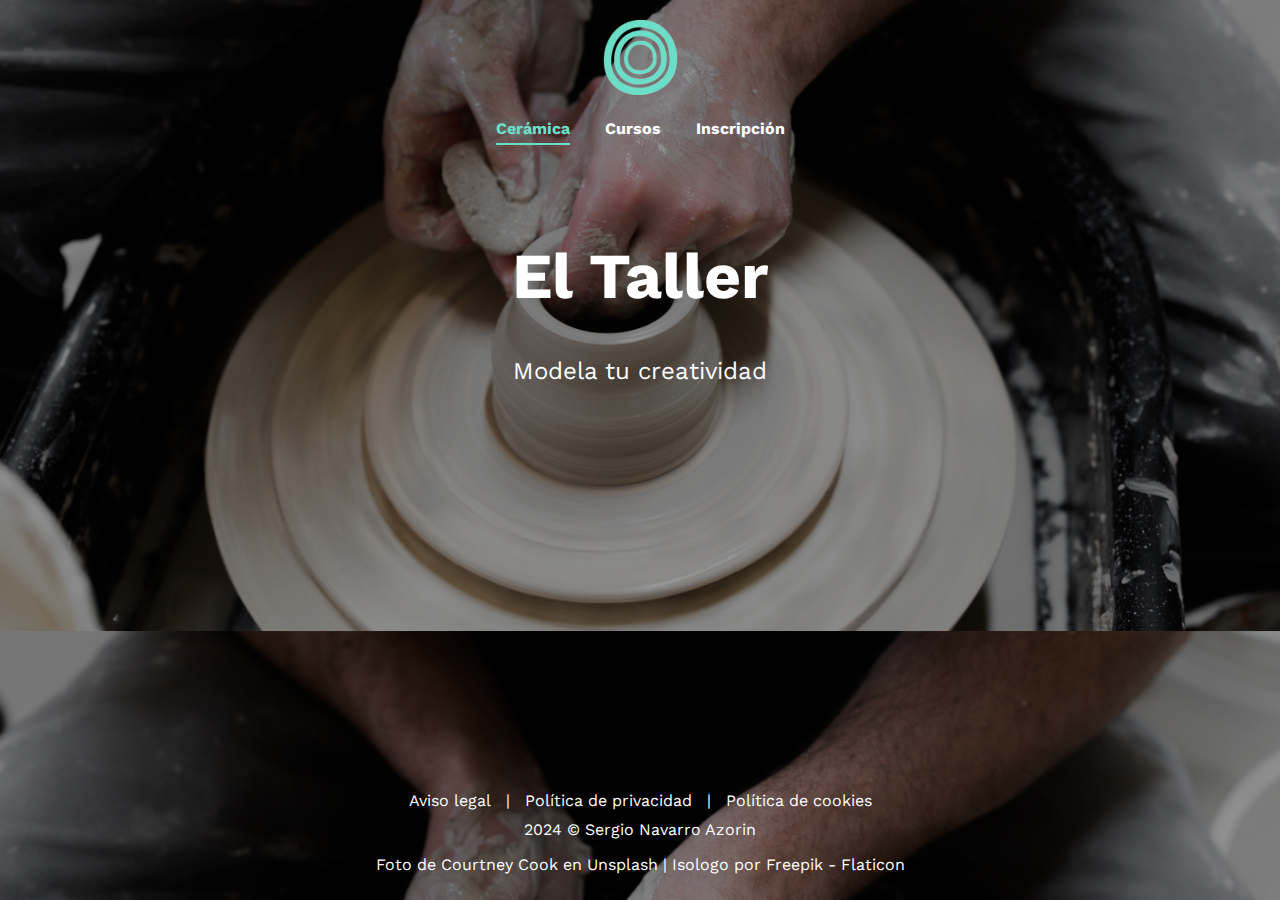
<file: index.html>
<!DOCTYPE html>
<html lang="es">
<head>
    <meta charset="UTF-8">
    <meta name="viewport" content="width=device-width, initial-scale=1.0">
    <title>El Taller - Cerámica</title>
    <link rel="stylesheet" href="estilos-index.css">
    <link href="https://fonts.googleapis.com/css2?family=Work+Sans:wght@400;700&display=swap" rel="stylesheet">
</head>
<body>

    <!-- Cabecera -->
    <header>
        <a href="index.html"><img src="img/isologo-taller.png" alt="Isologo de El Taller"></a>
    </header>

    <!-- Menú de navegación -->
    <nav>
        <a href="que-es-la-ceramica.html" class="active">Cerámica</a>
        <a href="cursos.html">Cursos</a>
        <a href="inscripcion-cursos.html">Inscripción</a>
    </nav>

    <!-- Contenido principal -->
    <main>
        <section class="contenido-principal">
            <h1>El Taller</h1>
            <p class="subtitulo">Modela tu creatividad</p>
        </section>
    </main>

    <!-- Pie de página -->
    <footer>
        <a href="#">Aviso legal</a> | <a href="#">Política de privacidad</a> | <a href="#">Política de cookies</a>
        <p>2024 © Sergio Navarro Azorin</p>
        <p>Foto de Courtney Cook en Unsplash | Isologo por Freepik - Flaticon</p>
    </footer>

</body>
</html>
</file>
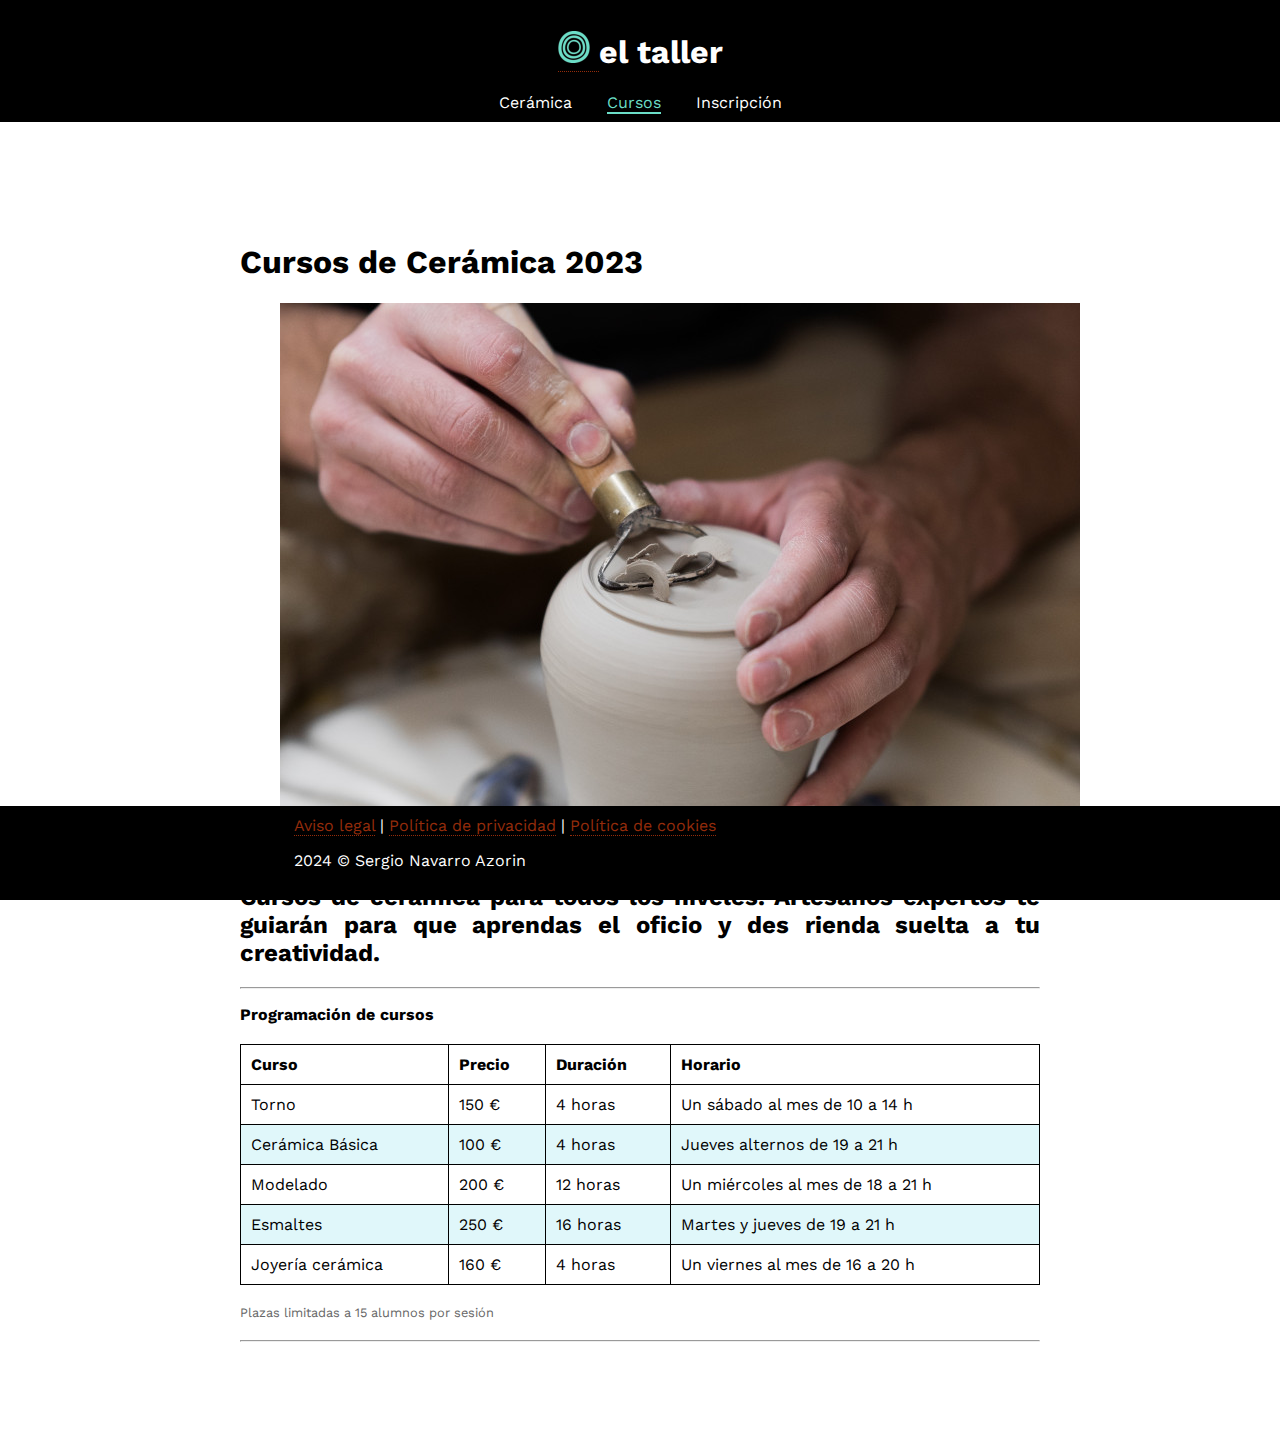
<file: cursos.html>
<!DOCTYPE html>
<html lang="es">
<head>
    <!-- Configuración básica del documento -->
    <meta charset="UTF-8">
    <meta name="viewport" content="width=device-width, initial-scale=1.0">
    <title>Cursos de Cerámica - El Taller</title>
    
    <!-- Estilos externos y tipografía -->
    <link rel="stylesheet" href="estilos.css">
    <link href="https://fonts.googleapis.com/css2?family=Work+Sans:wght@400;700&display=swap" rel="stylesheet">
</head>
<body>

    <!-- Cabecera principal -->
    <header>
        <!-- Incluyo el logotipo con enlace al inicio -->
        <h1>
            <a href="index.html"> 
                <img src="img/favicon-32x32.png" alt="Isologo de El Taller">
            </a> 
            el taller
        </h1>

        <!-- Menú de navegación -->
        <nav>
            <!-- Resalto la página activa con la clase "active" -->
            <a href="que-es-la-ceramica.html">Cerámica</a>
            <a href="cursos.html" class="active">Cursos</a>
            <a href="inscripcion-cursos.html">Inscripción</a>
        </nav>
    </header>

    <!-- Contenido principal de la página -->
    <main>
        <!-- Título principal para la sección de cursos -->
        <h1>Cursos de Cerámica 2023</h1>

        <!-- Imagen principal de la sección con créditos -->
        <figure>
            <img src="img/cursos-ceramica.jpg" alt="Cerámica moldeada y esmaltada en un taller de artesanía" class="img-curso">
            <figcaption>
                <em>© Foto de <a href="https://unsplash.com/@courtneymcook" target="_blank">Courtney Cook</a> en 
                <a href="https://unsplash.com/es/fotos/jZLozXwxgbo" target="_blank">Unsplash</a></em>
            </figcaption>
        </figure>

        <!-- Breve introducción destacada sobre los cursos -->
        <p class="parrafo-destacado">Cursos de cerámica para todos los niveles. Artesanos expertos te guiarán para que aprendas el oficio y des rienda suelta a tu creatividad.</p>

        <!-- Línea separadora para organizar visualmente el contenido -->
        <hr>
        
        <!-- Encabezado para la tabla de programación -->
        <p class="programacion-cursos"><strong>Programación de cursos</strong></p>

        <!-- Tabla de horarios y precios -->
        <table>
            <thead>
                <!-- Encabezados de las columnas -->
                <tr>
                    <th scope="col">Curso</th>
                    <th scope="col">Precio</th>
                    <th scope="col">Duración</th>
                    <th scope="col">Horario</th>
                </tr>
            </thead>
            <tbody>
                <!-- Fila: Curso de Torno -->
                <tr>
                    <td>Torno</td>
                    <td>150 €</td>
                    <td>4 horas</td>
                    <td>Un sábado al mes de 10 a 14 h</td>
                </tr>
                <!-- Fila: Curso de Cerámica Básica -->
                <tr>
                    <td>Cerámica Básica</td>
                    <td>100 €</td>
                    <td>4 horas</td>
                    <td>Jueves alternos de 19 a 21 h</td>
                </tr>
                <!-- Fila: Curso de Modelado -->
                <tr>
                    <td>Modelado</td>
                    <td>200 €</td>
                    <td>12 horas</td>
                    <td>Un miércoles al mes de 18 a 21 h</td>
                </tr>
                <!-- Fila: Curso de Esmaltes -->
                <tr>
                    <td>Esmaltes</td>
                    <td>250 €</td>
                    <td>16 horas</td>
                    <td>Martes y jueves de 19 a 21 h</td>
                </tr>
                <!-- Fila: Curso de Joyería Cerámica -->
                <tr>
                    <td>Joyería cerámica</td>
                    <td>160 €</td>
                    <td>4 horas</td>
                    <td>Un viernes al mes de 16 a 20 h</td>
                </tr>
            </tbody>
        </table>

        <!-- Nota sobre las plazas limitadas -->
        <p class="creditos-imagen">Plazas limitadas a 15 alumnos por sesión</p>

        <!-- Otra línea separadora -->
        <hr>
    </main>

    <!-- Pie de página -->
    <footer>
        <!-- Enlaces a las políticas legales -->
        <a href="#">Aviso legal</a> | 
        <a href="#">Política de privacidad</a> | 
        <a href="#">Política de cookies</a>
        
        <!-- Información de derechos de autor -->
        <p>2024 © Sergio Navarro Azorin</p>
    </footer>

</body>
</html>
</file>
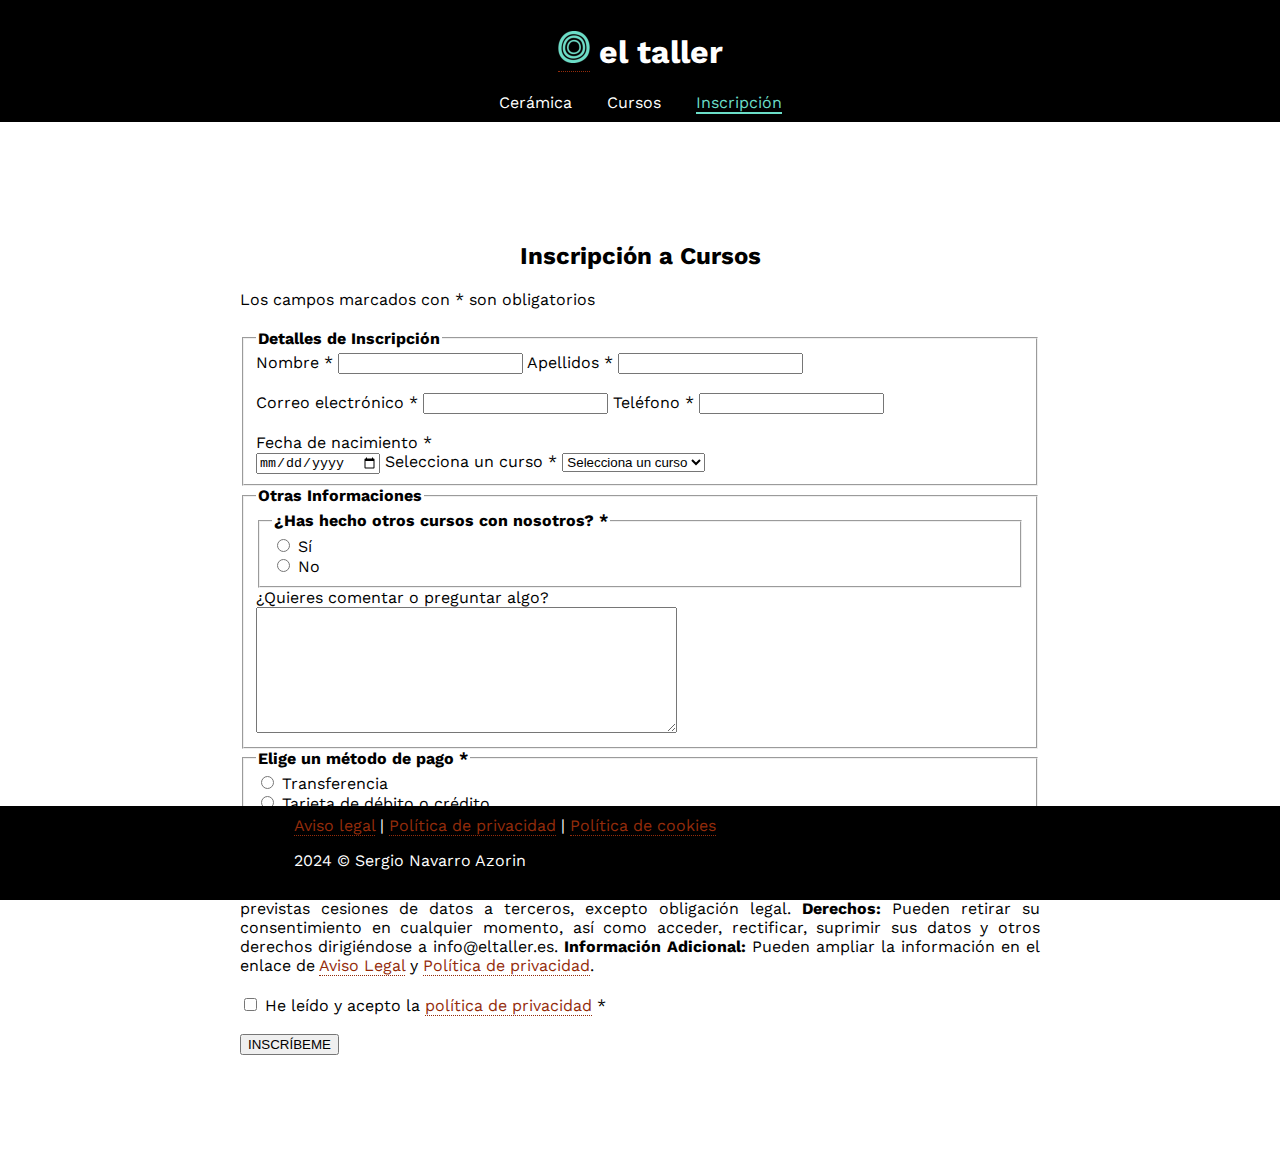
<file: inscripcion-cursos.html>
<!DOCTYPE html>
<html lang="es">
<head>
    <!-- Establezco el juego de caracteres y la configuración para dispositivos móviles -->
    <meta charset="UTF-8">
    <meta name="viewport" content="width=device-width, initial-scale=1.0">
    
    <!-- Título de la página -->
    <title>Inscripción a Cursos - El Taller</title>
    
    <!-- Incluyo los estilos personalizados y la fuente desde Google Fonts -->
    <link rel="stylesheet" href="estilos.css">
    <link href="https://fonts.googleapis.com/css2?family=Work+Sans:wght@400;700&display=swap" rel="stylesheet">
</head>
<body>

    <!-- Cabecera -->
    <header>
        <!-- Hago que el isologo sea un enlace al inicio, seguido del nombre del taller -->
        <h1><a href="index.html"><img src="img/favicon-32x32.png" alt="Isologo de El Taller"></a> el taller</h1>
    
        <!-- Menú de navegación con enlaces a las demás páginas -->
        <nav>
            <a href="que-es-la-ceramica.html">Cerámica</a>
            <a href="cursos.html">Cursos</a>
            <!-- Destaco la página actual con la clase 'active' -->
            <a href="inscripcion-cursos.html" class="active">Inscripción</a>
        </nav>
    </header>

    <!-- Contenido principal -->
    <main>
        <!-- Título principal de la sección -->
        <h2>Inscripción a Cursos</h2>
        <!-- Mensaje aclaratorio para los campos obligatorios -->
        <p>Los campos marcados con * son obligatorios</p>

        <!-- Formulario para recopilar los datos de inscripción -->
        <form action="#" method="post">
            
            <!-- Agrupo los datos básicos en un conjunto de campos -->
            <fieldset>
                <legend><strong>Detalles de Inscripción</strong></legend>

                <!-- Campo para el nombre del usuario -->
                <label for="nombre">Nombre *</label>
                <input type="text" id="nombre" name="nombre" required>

                <!-- Campo para los apellidos del usuario -->
                <label for="apellidos">Apellidos *</label>
                <input type="text" id="apellidos" name="apellidos" required><br><br>

                <!-- Campo para el correo electrónico -->
                <label for="email">Correo electrónico *</label>
                <input type="email" id="email" name="email" required>

                <!-- Campo para el teléfono -->
                <label for="telefono">Teléfono *</label>
                <input type="tel" id="telefono" name="telefono" required><br><br>

                <!-- Campo para la fecha de nacimiento -->
                <label for="fecha-nacimiento">Fecha de nacimiento *</label><br>
                <input type="date" id="fecha-nacimiento" name="fecha-nacimiento" required>

                <!-- Menú desplegable para seleccionar el curso -->
                <label for="curso">Selecciona un curso *</label>
                <select id="curso" name="curso" required>
                    <option value="" disabled selected>Selecciona un curso</option>
                    <option value="ceramica">Cerámica</option>
                    <option value="alfareria">Alfarería</option>
                    <option value="encaje">Encaje de Bolillos</option>
                </select>
            </fieldset>

            <!-- Agrupo información adicional -->
            <fieldset>
                <legend><strong>Otras Informaciones</strong></legend>

                <!-- Subgrupo para los cursos previos realizados -->
                <fieldset>
                    <legend><strong>¿Has hecho otros cursos con nosotros? *</strong></legend>
                    <label><input type="radio" name="cursos-previos" value="si" required> Sí</label><br>
                    <label><input type="radio" name="cursos-previos" value="no" required> No</label><br>
                </fieldset> 
                  
                <!-- Campo de texto para comentarios opcionales -->
                <label for="comentarios">¿Quieres comentar o preguntar algo?</label><br>
                <textarea id="comentarios" name="comentarios" rows="8" cols="50"></textarea>
            </fieldset>

            <!-- Agrupo opciones de pago -->
            <fieldset>
                <legend><strong>Elige un método de pago *</strong></legend>

                <!-- Opciones de método de pago -->
                <label><input type="radio" name="metodo-pago" value="transferencia" required> Transferencia</label><br>
                <label><input type="radio" name="metodo-pago" value="tarjeta" required> Tarjeta de débito o crédito</label><br>
                <label><input type="radio" name="metodo-pago" value="efectivo" required> En efectivo</label><br>
            </fieldset>

            <!-- Información sobre protección de datos -->
            <p>
                INFORMACIÓN SOBRE PROTECCIÓN DE DATOS DE <strong>EL TALLER. Finalidades:</strong> recogida de datos para la inscripción en los cursos.
                <strong>Legitimación:</strong> Consentimiento del interesado.
                <strong>Destinatarios:</strong> No están previstas cesiones de datos a terceros, excepto obligación legal.
                <strong>Derechos:</strong> Pueden retirar su consentimiento en cualquier momento, así como acceder, rectificar, suprimir sus datos y otros derechos
                dirigiéndose a info@eltaller.es.
                <strong>Información Adicional:</strong> Pueden ampliar la información en el enlace de <a href="#">Aviso Legal</a> y <a href="#">Política de privacidad</a>.
            </p>
            
            <!-- Casilla de aceptación de la política de privacidad -->
            <label><input type="checkbox" name="privacidad" required> He leído y acepto la <a href="#">política de privacidad</a> *</label><br><br>

            <!-- Botón para enviar el formulario -->
            <button type="submit">INSCRÍBEME</button>
        </form>
    </main>

    <!-- Pie de página -->
    <footer>
        <!-- Enlaces a políticas legales -->
        <a href="#">Aviso legal</a> | <a href="#">Política de privacidad</a> | <a href="#">Política de cookies</a>
        <p>2024 © Sergio Navarro Azorin</p>
    </footer>

</body>
</html>
</file>
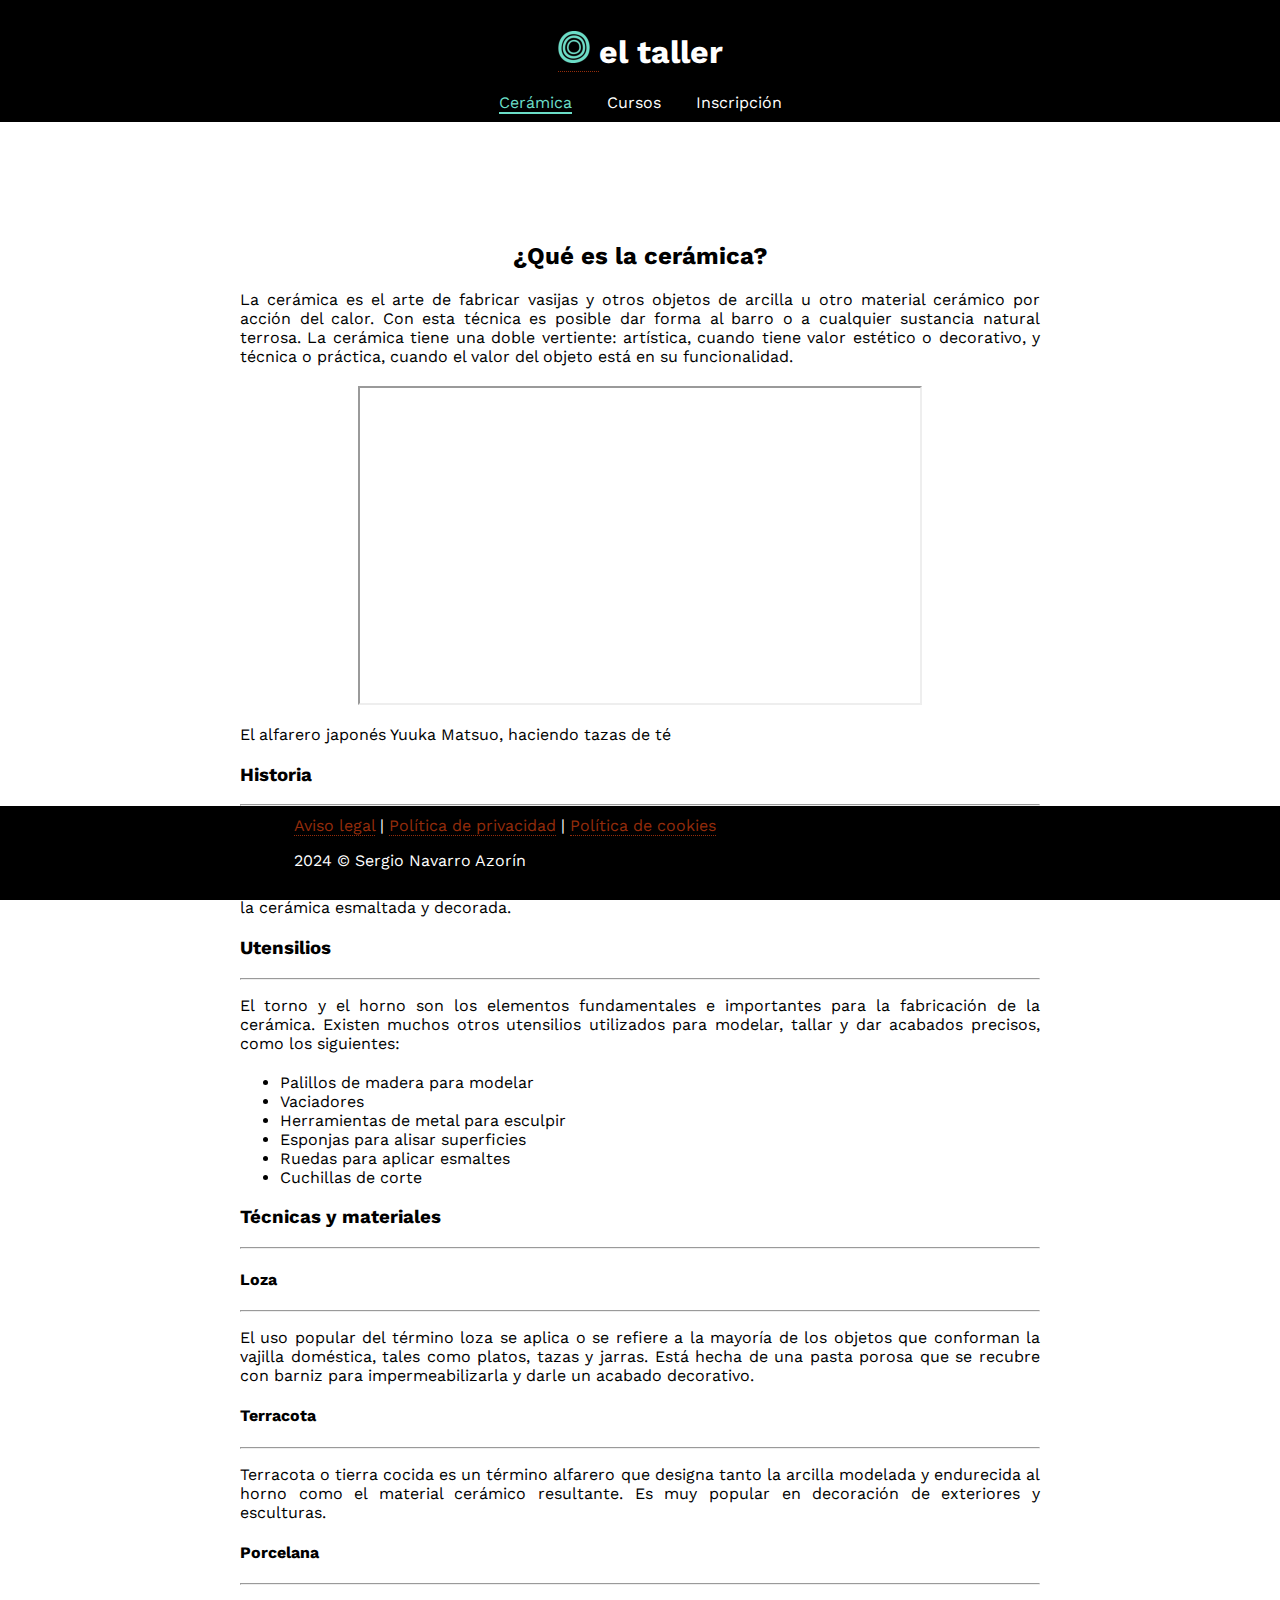
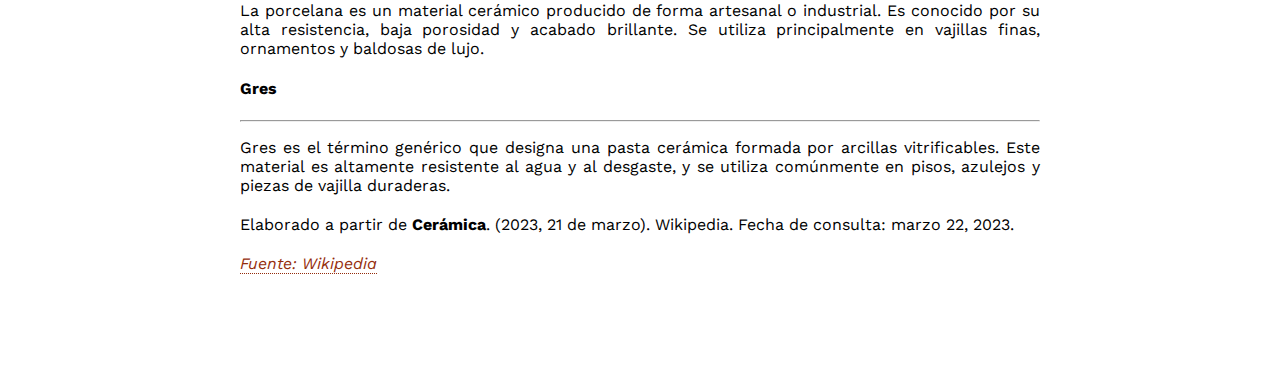
<file: que-es-la-ceramica.html>
<!DOCTYPE html>
<html lang="es">
<head>
    <!-- Establezco la codificación y configuración del documento -->
    <meta charset="UTF-8">
    <meta name="viewport" content="width=device-width, initial-scale=1.0">
    
    <!-- Defino el título de la página -->
    <title>¿Qué es la cerámica? - El Taller</title>
    
    <!-- Vinculo la hoja de estilos externa -->
    <link rel="stylesheet" href="estilos.css">
    
    <!-- Importo la fuente Work Sans desde Google Fonts -->
    <link href="https://fonts.googleapis.com/css2?family=Work+Sans:wght@400;700&display=swap" rel="stylesheet">
</head>
<body>

    <!-- Cabecera del sitio -->
    <header>
        <!-- Incluyo el isologo como enlace al inicio y el título del sitio -->
        <h1>
            <a href="index.html">
                <img src="img/favicon-32x32.png" alt="Isotipo de El Taller: icono de cerámica">
            </a> 
            el taller
        </h1>

        <!-- Menú de navegación principal -->
        <nav>
            <!-- Marco el enlace activo con la clase y atributo aria-current -->
            <a href="que-es-la-ceramica.html" class="active" aria-current="page">Cerámica</a>
            <a href="cursos.html">Cursos</a>
            <a href="inscripcion-cursos.html">Inscripción</a>
        </nav>
    </header>

    <!-- Contenido principal de la página -->
    <main>
        <!-- Encabezado del contenido principal -->
        <h2>¿Qué es la cerámica?</h2>

        <!-- Breve definición de la cerámica -->
        <p>
            La cerámica es el arte de fabricar vasijas y otros objetos de arcilla u otro material cerámico por acción del calor.
            Con esta técnica es posible dar forma al barro o a cualquier sustancia natural terrosa.
            La cerámica tiene una doble vertiente: artística, cuando tiene valor estético o decorativo, y técnica o práctica, 
            cuando el valor del objeto está en su funcionalidad.
        </p>

        <!-- Sección del video de YouTube -->
        <section id="video">
            <!-- Integro un video incrustado desde YouTube -->
            <iframe 
                width="560" 
                height="315" 
                src="https://www.youtube.com/embed/teqrk5vitto" 
                title="Yuuka Matsuo haciendo tazas de té" 
                allowfullscreen 
                aria-label="Video que muestra al alfarero Yuuka Matsuo trabajando en su arte">
            </iframe>
            <p>El alfarero japonés Yuuka Matsuo, haciendo tazas de té</p>
        </section>

        <!-- Sección sobre la historia de la cerámica -->
        <section id="historia">
            <h3>Historia</h3>
            <hr>
            <p>
                La invención de la cerámica se produjo durante el neolítico, cuando se hicieron necesarios recipientes para almacenar
                agua y alimentos. Las piezas de cerámica más antiguas conocidas son los vasos y figuras de barro cocido que datan de 
                aproximadamente el año 10 000 a. C., encontrados en Japón y China. Con el tiempo, las civilizaciones desarrollaron 
                técnicas avanzadas y estilos únicos, incluyendo la cerámica esmaltada y decorada.
            </p>
        </section>

        <!-- Sección sobre los utensilios usados en cerámica -->
        <section id="utensilios">
            <h3>Utensilios</h3>
            <hr>
            <p>
                El torno y el horno son los elementos fundamentales e importantes para la fabricación de la cerámica. Existen muchos 
                otros utensilios utilizados para modelar, tallar y dar acabados precisos, como los siguientes:
            </p>
            <ul>
                <li>Palillos de madera para modelar</li>
                <li>Vaciadores</li>
                <li>Herramientas de metal para esculpir</li>
                <li>Esponjas para alisar superficies</li>
                <li>Ruedas para aplicar esmaltes</li>
                <li>Cuchillas de corte</li>
            </ul>
        </section>

        <!-- Sección sobre técnicas y materiales -->
        <section id="tecnicas">
            <h3>Técnicas y materiales</h3>
            <hr>

            <!-- Subsección: Loza -->
            <article id="loza">
                <h4>Loza</h4>
                <hr>
                <p>
                    El uso popular del término loza se aplica o se refiere a la mayoría de los objetos que conforman la vajilla doméstica,
                    tales como platos, tazas y jarras. Está hecha de una pasta porosa que se recubre con barniz para impermeabilizarla 
                    y darle un acabado decorativo.
                </p>
            </article>

            <!-- Subsección: Terracota -->
            <article id="terracota">
                <h4>Terracota</h4>
                <hr>
                <p>
                    Terracota o tierra cocida es un término alfarero que designa tanto la arcilla modelada y endurecida al horno como 
                    el material cerámico resultante. Es muy popular en decoración de exteriores y esculturas.
                </p>
            </article>

            <!-- Subsección: Porcelana -->
            <article id="porcelana">
                <h4>Porcelana</h4>
                <hr>
                <p>
                    La porcelana es un material cerámico producido de forma artesanal o industrial. Es conocido por su alta resistencia, 
                    baja porosidad y acabado brillante. Se utiliza principalmente en vajillas finas, ornamentos y baldosas de lujo.
                </p>
            </article>

            <!-- Subsección: Gres -->
            <article id="gres">
                <h4>Gres</h4>
                <hr>
                <p>
                    Gres es el término genérico que designa una pasta cerámica formada por arcillas vitrificables. Este material es 
                    altamente resistente al agua y al desgaste, y se utiliza comúnmente en pisos, azulejos y piezas de vajilla duraderas.
                </p>
            </article>
        </section>

        <!-- Cita y referencias -->
        <section id="referencias">
            <p>
                Elaborado a partir de <strong>Cerámica</strong>. (2023, 21 de marzo). Wikipedia. Fecha de consulta: marzo 22, 2023.
            </p>
            <cite>
                <a href="https://es.wikipedia.org/w/index.php?title=Cer%C3%A1mica&oldid=150039390">Fuente: Wikipedia</a>
            </cite>
        </section>
    </main>

    <!-- Pie de página -->
    <footer>
        <!-- Incluyo enlaces al aviso legal, política de privacidad y cookies -->
        <a href="#">Aviso legal</a> | 
        <a href="#">Política de privacidad</a> | 
        <a href="#">Política de cookies</a>
        <p>2024 © Sergio Navarro Azorín</p>
    </footer>

</body>
</html>
</file>
<file: estilos-index.css>
/* Estilos para la página index.html */

/* Estilo general del cuerpo */
body {
    /* Elimino márgenes y padding predeterminados */
    margin: 0;
    padding: 0;

    /* Establezco la fuente principal */
    font-family: 'Work Sans', sans-serif;

    /* Defino la imagen de fondo */
    background-image: url('img/home-hero.jpg');
    background-size: cover; /* Ajusto la imagen para que cubra toda la pantalla */
    background-position: center; /* Centra la imagen de fondo */

    /* Defino el color de texto y lo centro */
    color: white;
    text-align: center;
}

/* Estilo para la cabecera */
header {
    /* Añade un margen superior */
    margin-top: 20px;
}

/* Estilo para la imagen del logotipo en la cabecera */
header img {
    /* Ajusto el tamaño máximo del logotipo */
    max-width: 300px;
}

/* Estilo para el menú de navegación */
nav {
    /* Espacio superior e inferior del menú */
    margin-top: 20px;
    margin-bottom: 20px;
}

/* Estilo para los enlaces del menú */
nav a {
    /* Defino el margen entre enlaces */
    margin: 0 15px;

    /* Color del texto */
    color: white;

    /* Sin subrayado inicial */
    text-decoration: none;

    /* Negrita para resaltar */
    font-weight: bold;

    /* Línea inferior transparente por defecto */
    border-bottom: 2px solid transparent;

    /* Espacio bajo el texto para destacar visualmente */
    padding-bottom: 5px;
}

/* Efecto hover en los enlaces del menú */
nav a:hover {
    /* Cambio el color al pasar el ratón */
    color: #6BDEC8;

    /* Resalto la línea inferior */
    border-bottom: 2px solid #6BDEC8;
}

/* Estilo para el enlace activo del menú */
nav a.active {
    /* Color activo */
    color: #6BDEC8;

    /* Resalto la línea inferior */
    border-bottom: 2px solid #6BDEC8;
}

/* Contenedor principal del contenido */
.contenido-principal {
    /* Espaciado superior amplio */
    margin-top: 100px;
}

/* Estilo para el título principal */
.contenido-principal h1 {
    /* Aumento considerable del tamaño del texto */
    font-size: 4em;
}

/* Estilo para el subtítulo */
.subtitulo {
    /* Tamaño más pequeño que el título principal */
    font-size: 1.5em;

    /* Espacio adicional superior */
    margin-top: 20px;
}

/* Estilo para el pie de página */
footer {
    /* Coloco el pie al final de la página */
    position: absolute;
    bottom: 0;

    /* Hago que ocupe todo el ancho */
    width: 100%;

    /* Color del texto */
    color: white;

    /* Espaciado vertical interno */
    padding: 10px 0;
}

/* Estilo para los enlaces en el pie de página */
footer a {
    /* Color blanco inicial */
    color: white;

    /* Sin subrayado por defecto */
    text-decoration: none;

    /* Margen entre enlaces */
    margin: 0 10px;
}

/* Efecto hover para los enlaces del pie de página */
footer a:hover {
    /* Añade subrayado al pasar el ratón */
    text-decoration: underline;
}

/* Estilo para el texto adicional en el pie de página */
footer p {
    /* Espacio superior respecto a los enlaces */
    margin-top: 10px;
}
</file>
<file: estilos.css>
/* Estilo general del body */
body {
    font-family: 'Work Sans', sans-serif; /* Fuente principal del sitio */
    color: #000000; /* Color del texto */
    background-color: #FFFFFF; /* Fondo blanco */
    margin: 0; /* Elimina márgenes externos */
    padding: 0; /* Elimina relleno interno */
}

/* Estilo para la cabecera */
header {
    background-color: #000000; /* Fondo negro */
    text-align: center; /* Centra el contenido */
    color: #FFFFFF; /* Texto blanco */
    padding: 10px; /* Espaciado interno */
}

/* Estilo para el pie de página */
footer {
    background-color: #000000; /* Fondo negro */
    color: #FFFFFF; /* Texto blanco */
    padding: 10px 23%; /* Espaciado interno con margen izquierdo */
    position: fixed; /* Fija el pie de página en la parte inferior */
    bottom: 0; /* Ubica el pie al final */
    width: 100%; /* Ocupa todo el ancho */
    text-align: left; /* Alinea el texto a la izquierda */
}

/* Contenedor principal */
main {
    max-width: 800px; /* Ancho máximo del contenido */
    margin: 0 auto; /* Centra el contenido horizontalmente */
    padding: 100px 20px; /* Espaciado alrededor del contenido */
}

/* Estilo para los videos incrustados */
iframe {
    display: block; /* El iframe se comporta como un bloque */
    margin: 20px auto; /* Centra el iframe */
}

/* Estilo para las tablas */
table {
    width: 100%; /* La tabla ocupa todo el ancho disponible */
    border-collapse: collapse; /* Elimina los espacios entre bordes */
    margin: 20px 0; /* Separación respecto a otros elementos */
}

th, td {
    padding: 10px; /* Espaciado interno en celdas */
    border: 1px solid #000; /* Bordes de las celdas */
    text-align: left; /* Alineación del texto */
}

tbody tr:nth-child(even) {
    background-color: #E0F7FA; /* Color de fondo para filas alternas */
}

/* Estilo para créditos de imágenes */
.creditos-imagen {
    font-size: 0.8em; /* Tamaño de letra reducido */
    color: #666; /* Color tenue */
}

/* Estilo para párrafos destacados */
.parrafo-destacado {
    font-size: 1.5em; /* Tamaño de letra más grande */
    font-weight: bold; /* Texto en negrita */
}

/* Estilo para títulos de secciones */
h2 {
    text-align: center; /* Centra los títulos principales */
}

/* Estilo para los párrafos */
p {
    text-align: justify; /* Justifica el texto */
    margin-bottom: 20px; /* Espaciado entre párrafos */
}

/* Estilo para enlaces en el menú */
nav a {
    color: #FFFFFF; /* Color de texto blanco */
    text-decoration: none; /* Sin subrayado */
    margin: 0 15px; /* Espaciado entre enlaces */
    border-bottom: 2px solid transparent; /* Sin borde visible por defecto */
}

/* Efecto hover y estado activo en el menú */
nav a:hover, nav a.active {
    color: #6BDEC8; /* Color de texto en hover o activo */
    border-bottom: 2px solid #6BDEC8; /* Borde visible en hover o activo */
}

/* Estilo general para enlaces */
a {
    color: #942C0B; /* Color del texto */
    text-decoration: none; /* Sin subrayado */
    border-bottom: 1px dotted #942C0B; /* Borde punteado por defecto */
}

/* Efecto hover en enlaces */
a:hover {
    border-bottom: 1px solid #942C0B; /* Cambia a línea sólida en hover */
}

/* Página actual en el menú */
.current-page {
    border-bottom: 2px solid #6BDEC8; /* Resalta el borde del enlace actual */
}
</file>
